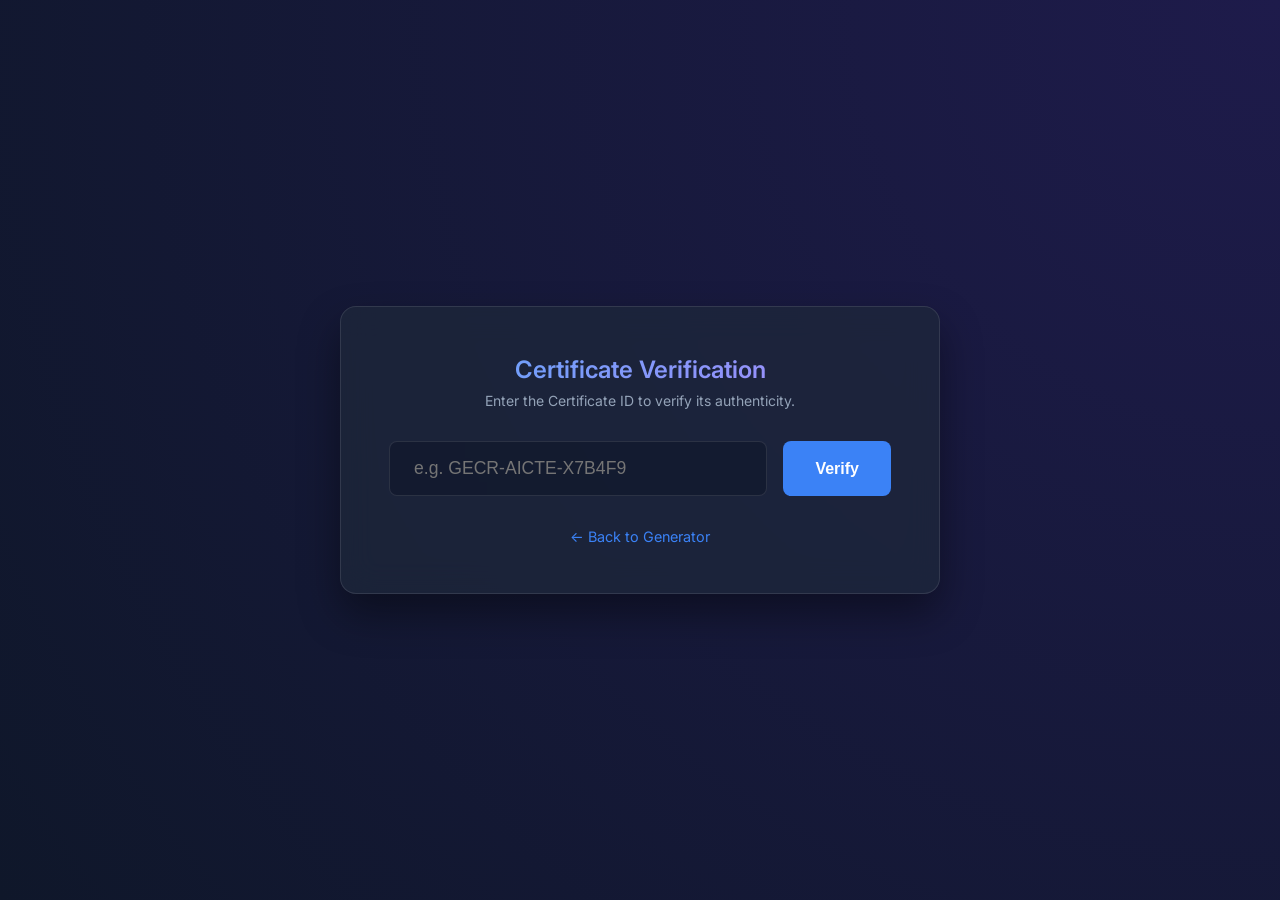
<file: verify.html>
<!DOCTYPE html>
<html lang="en">
<head>
    <meta charset="UTF-8">
    <meta name="viewport" content="width=device-width, initial-scale=1.0">
    <title>Verify Certificate - AICTE</title>
    <link href="https://fonts.googleapis.com/css2?family=Inter:wght@300;400;500;600&family=Playfair+Display:ital,wght@0,400;0,600;0,700;1,400&display=swap" rel="stylesheet">
    <link rel="stylesheet" href="style.css">
    <style>
        .verify-container {
            display: flex;
            justify-content: center;
            align-items: center;
            min-height: 100vh;
            width: 100vw;
            background-color: var(--bg-color);
            background: radial-gradient(circle at top right, #1e1b4b, #0f172a);
            padding: 2rem;
        }

        .verify-card {
            background: var(--panel-bg);
            backdrop-filter: blur(16px);
            -webkit-backdrop-filter: blur(16px);
            border: 1px solid var(--border-color);
            border-radius: 16px;
            padding: 3rem;
            width: 100%;
            max-width: 600px;
            box-shadow: 0 20px 40px rgba(0,0,0,0.4);
            text-align: center;
        }

        .search-box {
            display: flex;
            margin-top: 2rem;
            gap: 1rem;
        }

        .search-box input {
            flex: 1;
            padding: 1rem 1.5rem;
            border-radius: 8px;
            border: 1px solid var(--border-color);
            background: rgba(15, 23, 42, 0.6);
            color: white;
            font-size: 1.1rem;
            outline: none;
            text-transform: uppercase;
        }

        .search-box input::placeholder {
            text-transform: none;
        }

        .search-box button {
            padding: 1rem 2rem;
            border-radius: 8px;
            background: var(--accent-color);
            color: white;
            border: none;
            font-weight: 600;
            font-size: 1rem;
            cursor: pointer;
            transition: all 0.2s;
        }

        .search-box button:hover {
            background: var(--accent-hover);
        }

        .result-box {
            margin-top: 2rem;
            text-align: left;
            background: rgba(0, 0, 0, 0.2);
            border-radius: 8px;
            padding: 1.5rem;
            display: none;
            border: 1px solid rgba(255, 255, 255, 0.05);
        }

        .result-item {
            margin-bottom: 1rem;
            display: flex;
            justify-content: space-between;
            border-bottom: 1px solid rgba(255,255,255,0.05);
            padding-bottom: 0.5rem;
        }

        .result-item:last-child {
            margin-bottom: 0;
            border-bottom: none;
            padding-bottom: 0;
        }

        .result-label {
            color: var(--text-secondary);
            font-size: 0.9rem;
        }

        .result-value {
            color: white;
            font-weight: 500;
        }

        .status-badge {
            display: inline-block;
            padding: 0.25rem 0.75rem;
            border-radius: 50px;
            background: rgba(34, 197, 94, 0.2);
            color: #4ade80;
            font-size: 0.85rem;
            font-weight: 600;
            margin-bottom: 1.5rem;
            border: 1px solid rgba(34, 197, 94, 0.3);
        }

        .error-message {
            color: #f87171;
            margin-top: 1rem;
            font-size: 0.95rem;
            display: none;
        }
        
        .header-links {
            margin-top: 2rem;
            font-size: 0.9rem;
        }
        
        .header-links a {
            color: var(--accent-color);
            text-decoration: none;
        }
    </style>
</head>
<body>

    <div class="verify-container">
        <div class="verify-card">
            <div class="panel-header" style="margin-bottom: 1rem;">
                <h2>Certificate Verification</h2>
                <p>Enter the Certificate ID to verify its authenticity.</p>
            </div>

            <div class="search-box">
                <input type="text" id="certIdInput" placeholder="e.g. GECR-AICTE-X7B4F9" autocomplete="off">
                <button id="verifyBtn">Verify</button>
            </div>

            <p class="error-message" id="errorMessage">Certificate not found. Please check the ID.</p>

            <div class="result-box" id="resultBox">
                <div style="text-align: center;">
                    <span class="status-badge">✓ VALID CERTIFICATE</span>
                </div>
                
                <div class="result-item">
                    <span class="result-label">Student Name</span>
                    <span class="result-value" id="resName"></span>
                </div>
                <div class="result-item">
                    <span class="result-label">USN</span>
                    <span class="result-value" id="resUsn"></span>
                </div>
                <div class="result-item">
                    <span class="result-label">Course</span>
                    <span class="result-value" id="resCourse"></span>
                </div>
                <div class="result-item">
                    <span class="result-label">Activity Name</span>
                    <span class="result-value" id="resActivity"></span>
                </div>
                <div class="result-item">
                    <span class="result-label">Activity Details</span>
                    <span class="result-value" id="resDetails"></span>
                </div>
                <div class="result-item">
                    <span class="result-label">Duration</span>
                    <span class="result-value" id="resDuration"></span>
                </div>
                <div class="result-item">
                    <span class="result-label">Total Hours</span>
                    <span class="result-value" id="resHours"></span>
                </div>
                <div class="result-item">
                    <span class="result-label">Points Earned</span>
                    <span class="result-value" id="resPoints"></span>
                </div>
                <div class="result-item">
                    <span class="result-label">Event Date</span>
                    <span class="result-value" id="resDate"></span>
                </div>
                <div class="result-item">
                    <span class="result-label">Generated On</span>
                    <span class="result-value" id="resTimestamp"></span>
                </div>
            </div>
            
            <div class="header-links">
                <a href="index.html">&larr; Back to Generator</a>
            </div>
        </div>
    </div>

    <script src="verify.js"></script>
</body>
</html>
</file>
<file: style.css>
/* style.css */
:root {
    --bg-color: #0f172a;
    --panel-bg: rgba(30, 41, 59, 0.7);
    --border-color: rgba(255, 255, 255, 0.1);
    --text-primary: #f8fafc;
    --text-secondary: #94a3b8;
    --accent-color: #3b82f6;
    --accent-hover: #2563eb;

    /* Document Colors */
    --doc-bg: #ffffff;
    --doc-text: #1e293b;
    --doc-accent: #0f172a;
    --doc-gold: #b48600;
}

* {
    margin: 0;
    padding: 0;
    box-sizing: border-box;
}

body {
    font-family: 'Inter', sans-serif;
    background-color: var(--bg-color);
    color: var(--text-primary);
    min-height: 100vh;
    overflow: hidden;
    background: radial-gradient(circle at top right, #1e1b4b, #0f172a);
}

.app-container {
    display: flex;
    height: 100vh;
    width: 100vw;
}

/* --- Control Panel --- */
.controls-panel {
    width: 350px;
    height: 100%;
    padding: 2rem;
    overflow-y: auto;
    border-right: 1px solid var(--border-color);
    background: var(--panel-bg);
    backdrop-filter: blur(16px);
    -webkit-backdrop-filter: blur(16px);
    z-index: 10;
}

.panel-header {
    margin-bottom: 2rem;
}

.panel-header h2 {
    font-size: 1.5rem;
    font-weight: 600;
    margin-bottom: 0.5rem;
    background: linear-gradient(135deg, #60a5fa, #a78bfa);
    -webkit-background-clip: text;
    -webkit-text-fill-color: transparent;
}

.panel-header p {
    font-size: 0.875rem;
    color: var(--text-secondary);
}

.input-group {
    margin-bottom: 1.25rem;
    display: flex;
    flex-direction: column;
}

.input-group label {
    font-size: 0.875rem;
    font-weight: 500;
    margin-bottom: 0.5rem;
    color: #cbd5e1;
}

.input-group input,
.input-group textarea {
    background: rgba(15, 23, 42, 0.6);
    border: 1px solid var(--border-color);
    padding: 0.75rem 1rem;
    border-radius: 8px;
    color: white;
    font-size: 0.95rem;
    transition: all 0.2s;
    outline: none;
    font-family: inherit;
}

.input-group input:focus,
.input-group textarea:focus {
    border-color: var(--accent-color);
    box-shadow: 0 0 0 2px rgba(59, 130, 246, 0.25);
}

.input-group textarea {
    resize: vertical;
}

.row {
    display: flex;
    gap: 1rem;
}

.row .input-group {
    flex: 1;
}

.actions {
    margin-top: 2rem;
}

.primary-btn {
    width: 100%;
    padding: 0.875rem;
    background-color: var(--accent-color);
    color: white;
    border: none;
    border-radius: 8px;
    font-weight: 600;
    font-size: 1rem;
    cursor: pointer;
    transition: all 0.2s;
    box-shadow: 0 4px 12px rgba(59, 130, 246, 0.3);
}

.primary-btn:hover {
    background-color: var(--accent-hover);
    transform: translateY(-2px);
}

/* --- Preview Area --- */
.preview-panel {
    flex: 1;
    display: flex;
    justify-content: center;
    align-items: center;
    background-color: #020617;
    position: relative;
    overflow: hidden;
    padding: 2rem;
}

.preview-wrapper {
    /* Responsive scaling logic applied via JS */
    position: relative;
    display: flex;
    justify-content: center;
    align-items: center;
    width: 100%;
    height: 100%;
}

/* --- The A4 Certificate --- */
/* A4 Dimensions at 96 DPI: 794px x 1123px (Landscape: 1123px width, 794px height) */
.certificate-container {
    width: 1123px;
    height: 794px;
    background-color: var(--doc-bg);
    color: var(--doc-text);
    position: absolute;
    /* positioned absolutely for scaling via JS */
    transform-origin: center center;
    box-shadow: 0 20px 50px rgba(0, 0, 0, 0.5);
    padding: 24px;
    box-sizing: border-box;
}

.certificate-border {
    width: 100%;
    height: 100%;
    border: 4px solid var(--doc-gold);
    outline: 2px solid var(--doc-gold);
    outline-offset: -12px;
    position: relative;
    padding: 20px 40px;
    box-sizing: border-box;
    display: flex;
    flex-direction: column;
}

/* Corner details */
.corner {
    position: absolute;
    width: 40px;
    height: 40px;
    border: 6px solid var(--doc-gold);
}

.top-left {
    top: -4px;
    left: -4px;
    border-bottom: none;
    border-right: none;
}

.top-right {
    top: -4px;
    right: -4px;
    border-bottom: none;
    border-left: none;
}

.bottom-left {
    bottom: -4px;
    left: -4px;
    border-top: none;
    border-right: none;
}

.bottom-right {
    bottom: -4px;
    right: -4px;
    border-top: none;
    border-left: none;
}

.certificate-content {
    flex: 1;
    display: flex;
    flex-direction: column;
    text-align: center;
    justify-content: center;
}

/* Certificate ID Badge */
.cert-id-badge {
    position: absolute;
    top: 35px;
    right: 45px;
    font-family: 'Inter', sans-serif;
    font-size: 0.85rem;
    font-weight: 600;
    color: #64748b;
    letter-spacing: 1.5px;
    z-index: 10;
}

/* Header Layout */
.header-logos {
    display: flex;
    justify-content: space-between;
    align-items: center;
    width: 100%;
}

.header-text-center {
    flex: 1;
    display: flex;
    flex-direction: column;
    align-items: center;
    padding: 0 20px;
}

.cert-logo {
    object-fit: contain;
}

.side-logo {
    width: 90px;
    height: 90px;
}

.center-logo {
    width: 80px;
    height: 80px;
    margin-bottom: 0.5rem;
}

/* Typography styles */
.header .college-title {
    font-family: 'Playfair Display', serif;
    font-size: 1.8rem;
    font-weight: 700;
    color: var(--doc-accent);
    margin-bottom: 0.5rem;
    text-transform: uppercase;
}

.header .sub-header {
    font-family: 'Inter', sans-serif;
    font-size: 1rem;
    font-weight: 400;
    color: #475569;
    margin-bottom: 1rem;
    letter-spacing: 1px;
}

.certificate-title-box {
    margin-bottom: 0.5rem;
}

.certificate-title-box .main-title {
    font-family: 'Playfair Display', serif;
    font-size: 3rem;
    font-weight: 700;
    color: var(--doc-gold);
    letter-spacing: 8px;
    margin-bottom: 0;
}

.certificate-title-box .subtitle {
    font-family: 'Inter', sans-serif;
    font-size: 1.2rem;
    font-weight: 500;
    color: var(--doc-accent);
    letter-spacing: 4px;
}

.body-content {
    max-width: 800px;
    margin: 0 auto;
    font-family: 'Playfair Display', serif;
    line-height: 1.4;
}

.intro-text {
    font-size: 1.4rem;
    font-style: italic;
    color: #64748b;
    margin-bottom: 0.5rem;
}

.student-name {
    font-size: 1.8rem;
    font-weight: 700;
    color: var(--doc-accent);
    margin-bottom: 0.25rem;
    text-transform: capitalize;
    border-bottom: 2px solid #e2e8f0;
    display: inline-block;
    padding: 0 1rem 0.25rem;
}

.usn-text {
    font-family: 'Inter', sans-serif;
    font-size: 1.1rem;
    font-weight: 600;
    margin-bottom: 0.5rem;
    color: #334155;
}

.description-text {
    font-family: 'Inter', sans-serif;
    font-size: 1.25rem;
    color: #334155;
    text-align: justify;
}

.description-text strong {
    color: var(--doc-accent);
    font-weight: 600;
}

.footer {
    display: flex;
    justify-content: space-between;
    margin-top: auto;
    padding: 0 2rem;
    font-family: 'Inter', sans-serif;
}

.signature-block {
    display: flex;
    flex-direction: column;
    align-items: center;
    width: 200px;
    position: relative;
    margin-top: 70px;
}

.sign-line {
    width: 100%;
    height: 1px;
    background-color: var(--doc-accent);
    margin-bottom: 0.5rem;
}

.sign-title {
    font-size: 1rem;
    font-weight: 600;
    color: var(--doc-accent);
}

.date-block .date-value {
    position: absolute;
    top: -25px;
    font-weight: 500;
    font-size: 1.1rem;
    font-family: 'Playfair Display', serif;
}
</file>
